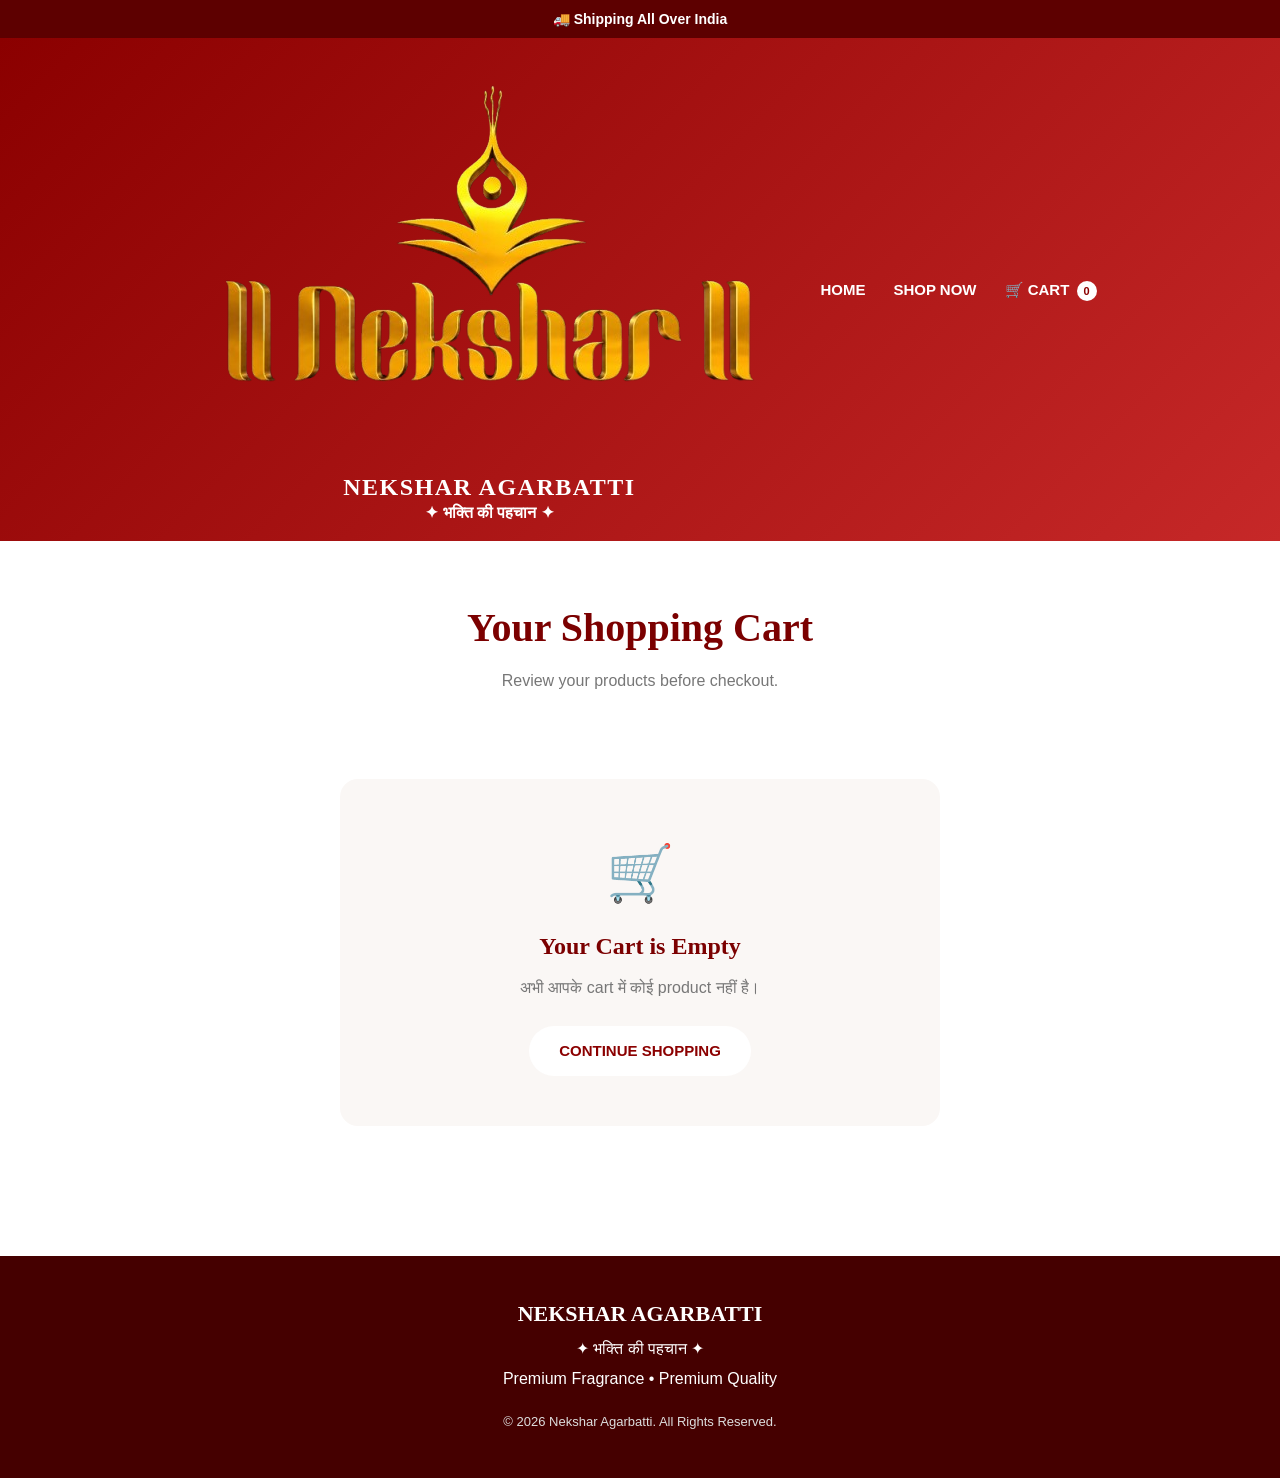
<file: cart.html>
<!DOCTYPE html>
<html lang="hi">
<head>
  <meta charset="UTF-8">
  <meta name="viewport" content="width=device-width, initial-scale=1.0">

  <title>Cart | Nekshar Agarbatti</title>

  <meta name="description"
        content="Your Nekshar Agarbatti shopping cart.">

  <link rel="stylesheet" href="css/style.css">
</head>

<body>

  <div class="top-bar">
    🚚 Shipping All Over India
  </div>


  <header class="header">

    <div class="logo-area">

      <a href="index.html">

        <img
          src="images/logo.png"
          alt="Nekshar Agarbatti Logo"
          class="logo"
        >

      </a>

      <div class="brand-name">
        NEKSHAR AGARBATTI
      </div>

      <div class="tagline">
        ✦ भक्ति की पहचान ✦
      </div>

    </div>


    <nav class="nav">

      <a href="index.html">
        HOME
      </a>

      <a href="shop.html">
        SHOP NOW
      </a>

      <a href="cart.html">
        🛒 CART
        <span id="cart-count">0</span>
      </a>

    </nav>

  </header>


  <main class="cart-page">

    <section class="cart-heading">

      <h1>Your Shopping Cart</h1>

      <p>
        Review your products before checkout.
      </p>

    </section>


    <div id="cart-container">
    </div>

  </main>


  <footer class="footer">

    <div class="footer-brand">
      NEKSHAR AGARBATTI
    </div>

    <p>
      ✦ भक्ति की पहचान ✦
    </p>

    <p>
      Premium Fragrance • Premium Quality
    </p>

    <p class="copyright">
      © 2026 Nekshar Agarbatti. All Rights Reserved.
    </p>

  </footer>


  <script>

    const CART_KEY = "neksharCart";


    function getCart() {

      return JSON.parse(
        localStorage.getItem(CART_KEY)
      ) || [];

    }


    function saveCart(cart) {

      localStorage.setItem(
        CART_KEY,
        JSON.stringify(cart)
      );

    }


    function updateCartCount(cart) {

      const count =
        cart.reduce(
          (sum, item) =>
            sum + item.quantity,
          0
        );


      const cartCount =
        document.getElementById("cart-count");


      if (cartCount) {

        cartCount.textContent =
          count;

      }

    }


    function renderCart() {

      const cart =
        getCart();

      const container =
        document.getElementById(
          "cart-container"
        );


      updateCartCount(cart);


      if (cart.length === 0) {

        container.innerHTML = `

          <div class="empty-cart">

            <div class="empty-cart-icon">
              🛒
            </div>

            <h2>
              Your Cart is Empty
            </h2>

            <p>
              अभी आपके cart में कोई product नहीं है।
            </p>

            <a
              href="shop.html"
              class="shop-button"
            >
              CONTINUE SHOPPING
            </a>

          </div>

        `;

        return;

      }


      let subtotal = 0;


      let itemsHTML = "";


      cart.forEach((item, index) => {

        const itemTotal =
          item.price * item.quantity;


        subtotal += itemTotal;


        itemsHTML += `

          <div class="cart-item">


            <div class="cart-product">

              <img
                src="${item.image}"
                alt="${item.name}"
              >

              <div>

                <h3>
                  ${item.name}
                </h3>

                <p>
                  ₹${item.price} each
                </p>

              </div>

            </div>


            <div class="cart-quantity">

              <button
                onclick="changeQuantity(${index}, -1)"
              >
                −
              </button>

              <span>
                ${item.quantity}
              </span>

              <button
                onclick="changeQuantity(${index}, 1)"
              >
                +
              </button>

            </div>


            <div class="cart-item-total">
              ₹${itemTotal}
            </div>


            <button
              class="remove-item"
              onclick="removeItem(${index})"
            >
              ✕
            </button>


          </div>

        `;

      });


      container.innerHTML = `

        <div class="cart-layout">


          <div class="cart-items">

            ${itemsHTML}

          </div>


          <div class="cart-summary">

            <h2>
              Order Summary
            </h2>


            <div class="summary-row">

              <span>
                Subtotal
              </span>

              <strong>
                ₹${subtotal}
              </strong>

            </div>


            <div class="summary-row">

              <span>
                Shipping
              </span>

              <strong>
                Calculated at checkout
              </strong>

            </div>


            <div class="summary-total">

              <span>
                Total
              </span>

              <strong>
                ₹${subtotal}
              </strong>

            </div>


            <a
              href="checkout.html"
              class="checkout-button"
            >
              PROCEED TO CHECKOUT
            </a>


            <a
              href="shop.html"
              class="continue-shopping"
            >
              ← Continue Shopping
            </a>


          </div>

        </div>

      `;

    }


    function changeQuantity(index, change) {

      const cart =
        getCart();


      cart[index].quantity +=
        change;


      if (cart[index].quantity <= 0) {

        cart.splice(index, 1);

      }


      saveCart(cart);

      renderCart();

    }


    function removeItem(index) {

      const cart =
        getCart();


      cart.splice(index, 1);


      saveCart(cart);

      renderCart();

    }


    renderCart();

  </script>

</body>
</html>
</file>
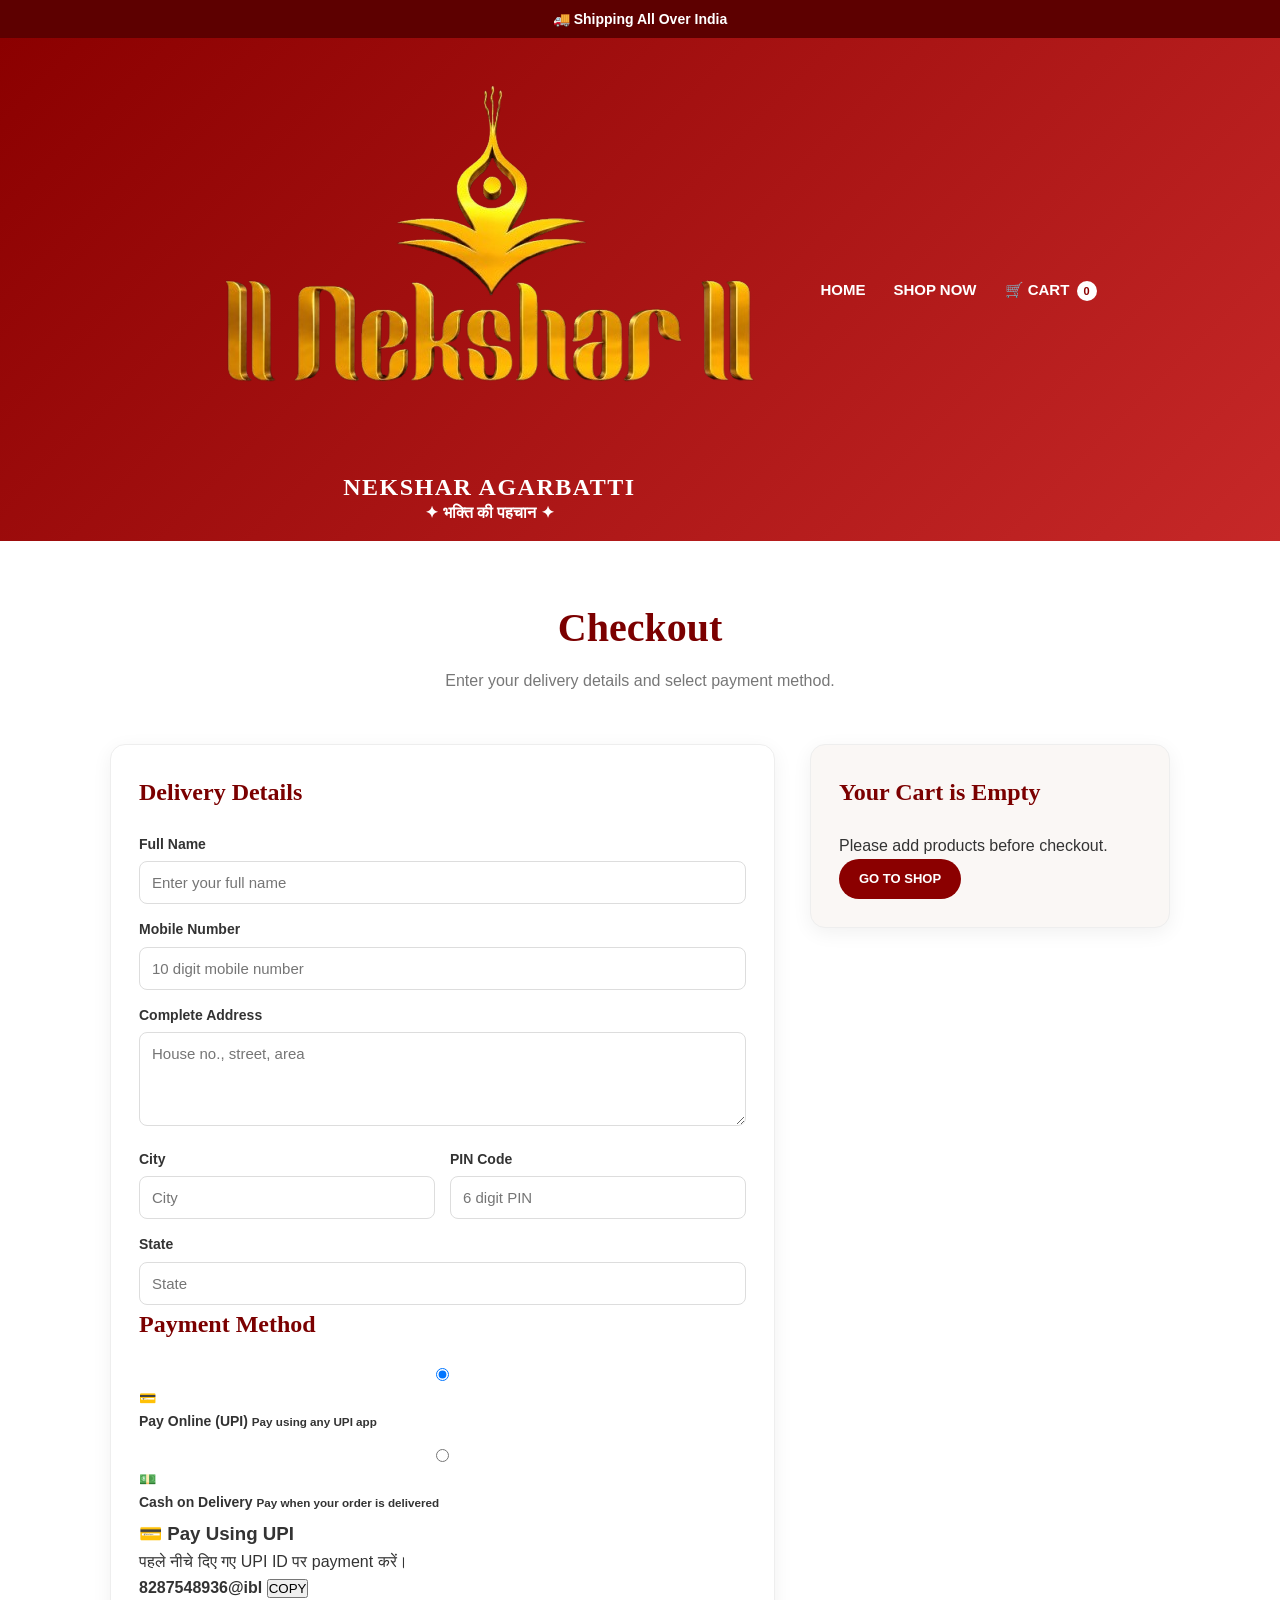
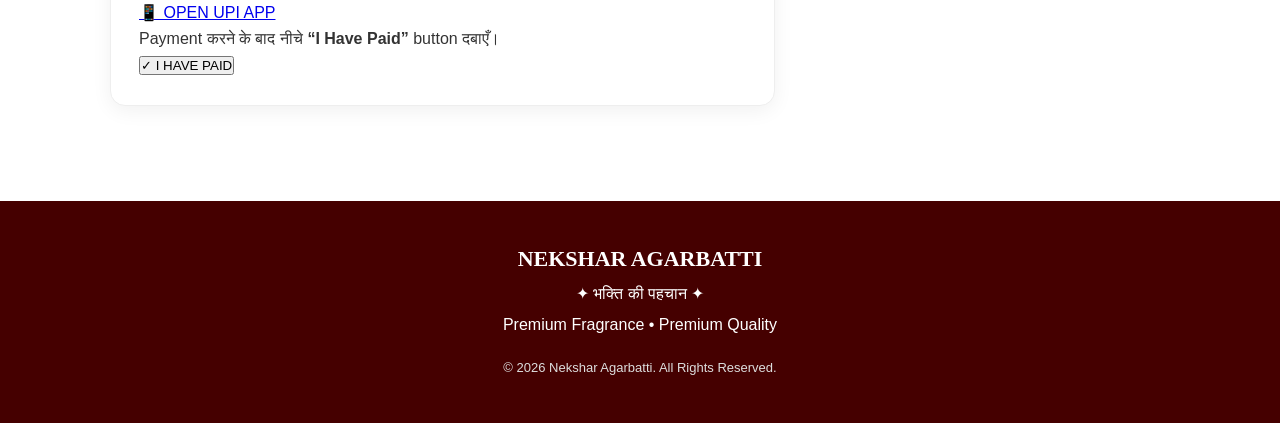
<file: checkout.html>
<!DOCTYPE html>
<html lang="hi">
<head>
  <meta charset="UTF-8">
  <meta name="viewport" content="width=device-width, initial-scale=1.0">

  <title>Checkout | Nekshar Agarbatti</title>

  <link rel="stylesheet" href="css/style.css">
</head>

<body>

  <div class="top-bar">
    🚚 Shipping All Over India
  </div>


  <header class="header">

    <div class="logo-area">

      <a href="index.html">
        <img
          src="images/logo.png"
          alt="Nekshar Agarbatti Logo"
          class="logo"
        >
      </a>

      <div class="brand-name">
        NEKSHAR AGARBATTI
      </div>

      <div class="tagline">
        ✦ भक्ति की पहचान ✦
      </div>

    </div>


    <nav class="nav">

      <a href="index.html">HOME</a>

      <a href="shop.html">SHOP NOW</a>

      <a href="cart.html">
        🛒 CART
        <span id="cart-count">0</span>
      </a>

    </nav>

  </header>


  <main class="checkout-page">

    <section class="checkout-heading">

      <h1>Checkout</h1>

      <p>
        Enter your delivery details and select payment method.
      </p>

    </section>


    <div class="checkout-layout">


      <!-- CUSTOMER DETAILS -->

      <form
        id="checkout-form"
        class="checkout-form"
      >

        <h2>Delivery Details</h2>


        <label for="name">
          Full Name
        </label>

        <input
          type="text"
          id="name"
          required
          placeholder="Enter your full name"
        >


        <label for="mobile">
          Mobile Number
        </label>

        <input
          type="tel"
          id="mobile"
          required
          inputmode="numeric"
          pattern="[0-9]{10}"
          maxlength="10"
          placeholder="10 digit mobile number"
        >


        <label for="address">
          Complete Address
        </label>

        <textarea
          id="address"
          required
          rows="4"
          placeholder="House no., street, area"
        ></textarea>


        <div class="address-row">

          <div>

            <label for="city">
              City
            </label>

            <input
              type="text"
              id="city"
              required
              placeholder="City"
            >

          </div>


          <div>

            <label for="pincode">
              PIN Code
            </label>

            <input
              type="text"
              id="pincode"
              required
              inputmode="numeric"
              pattern="[0-9]{6}"
              maxlength="6"
              placeholder="6 digit PIN"
            >

          </div>

        </div>


        <label for="state">
          State
        </label>

        <input
          type="text"
          id="state"
          required
          placeholder="State"
        >


        <!-- PAYMENT METHOD -->

        <div class="payment-section">

          <h2>
            Payment Method
          </h2>


          <!-- UPI -->

          <label class="payment-option">

            <input
              type="radio"
              name="payment"
              value="UPI"
              checked
            >

            <span>
              💳
            </span>

            <div>

              <strong>
                Pay Online (UPI)
              </strong>

              <small>
                Pay using any UPI app
              </small>

            </div>

          </label>


          <!-- COD -->

          <label class="payment-option">

            <input
              type="radio"
              name="payment"
              value="Cash on Delivery"
            >

            <span>
              💵
            </span>

            <div>

              <strong>
                Cash on Delivery
              </strong>

              <small>
                Pay when your order is delivered
              </small>

            </div>

          </label>

        </div>


        <!-- UPI PAYMENT BOX -->

        <div
          id="upi-box"
          class="upi-box"
        >

          <h3>
            💳 Pay Using UPI
          </h3>

          <p>
            पहले नीचे दिए गए UPI ID पर payment करें।
          </p>


          <div class="upi-id-box">

            <strong>
              8287548936@ibl
            </strong>

            <button
              type="button"
              id="copy-upi"
            >
              COPY
            </button>

          </div>


          <a
            href="upi://pay?pa=8287548936@ibl&pn=Nekshar%20Agarbatti"
            class="upi-pay-button"
          >
            📱 OPEN UPI APP
          </a>


          <p class="upi-note">
            Payment करने के बाद नीचे
            <b>“I Have Paid”</b> button दबाएँ।
          </p>


          <button
            type="button"
            id="paid-button"
            class="paid-button"
          >
            ✓ I HAVE PAID
          </button>

        </div>


        <!-- COD BUTTON -->

        <button
          type="submit"
          id="cod-button"
          class="place-order-button"
          style="display:none;"
        >
          📦 PLACE COD ORDER
        </button>


      </form>


      <!-- ORDER SUMMARY -->

      <div
        id="checkout-summary"
        class="checkout-summary"
      >
      </div>


    </div>

  </main>


  <footer class="footer">

    <div class="footer-brand">
      NEKSHAR AGARBATTI
    </div>

    <p>
      ✦ भक्ति की पहचान ✦
    </p>

    <p>
      Premium Fragrance • Premium Quality
    </p>

    <p class="copyright">
      © 2026 Nekshar Agarbatti. All Rights Reserved.
    </p>

  </footer>


  <script>

    const CART_KEY = "neksharCart";

    const UPI_ID = "8287548936@ibl";

    /*
      यहां अपना WhatsApp number रखें।
      Example:
      919876543210
    */

    const WHATSAPP_NUMBER = "918287548936";


    function getCart() {

      return JSON.parse(
        localStorage.getItem(CART_KEY)
      ) || [];

    }


    function updateCartCount() {

      const cart = getCart();

      const total = cart.reduce(
        (sum, item) =>
          sum + item.quantity,
        0
      );

      document.getElementById(
        "cart-count"
      ).textContent = total;

    }


    function renderCheckoutSummary() {

      const cart = getCart();

      const summary =
        document.getElementById(
          "checkout-summary"
        );


      if (cart.length === 0) {

        summary.innerHTML = `

          <h2>Your Cart is Empty</h2>

          <p>
            Please add products before checkout.
          </p>

          <a
            href="shop.html"
            class="view-button"
          >
            GO TO SHOP
          </a>

        `;

        return;

      }


      let total = 0;

      let itemsHTML = "";


      cart.forEach(item => {

        const itemTotal =
          item.price * item.quantity;

        total += itemTotal;


        itemsHTML += `

          <div class="checkout-item">

            <span>
              ${item.name} × ${item.quantity}
            </span>

            <strong>
              ₹${itemTotal}
            </strong>

          </div>

        `;

      });


      summary.innerHTML = `

        <h2>
          Order Summary
        </h2>

        ${itemsHTML}

        <div class="checkout-total">

          <span>
            Total
          </span>

          <strong>
            ₹${total}
          </strong>

        </div>

      `;

    }


    /*
      PAYMENT METHOD CHANGE
    */

    const paymentOptions =
      document.querySelectorAll(
        'input[name="payment"]'
      );


    const upiBox =
      document.getElementById(
        "upi-box"
      );


    const codButton =
      document.getElementById(
        "cod-button"
      );


    paymentOptions.forEach(option => {

      option.addEventListener(
        "change",
        function() {

          if (this.value === "UPI") {

            upiBox.style.display =
              "block";

            codButton.style.display =
              "none";

          }

          else {

            upiBox.style.display =
              "none";

            codButton.style.display =
              "block";

          }

        }
      );

    });


    /*
      COPY UPI ID
    */

    document.getElementById(
      "copy-upi"
    ).addEventListener(
      "click",
      async function() {

        try {

          await navigator.clipboard.writeText(
            UPI_ID
          );

          this.textContent =
            "COPIED ✓";

          setTimeout(() => {

            this.textContent =
              "COPY";

          }, 2000);

        }

        catch (error) {

          alert(
            "UPI ID: " + UPI_ID
          );

        }

      }
    );


    /*
      CREATE WHATSAPP MESSAGE
    */

    function sendOrder(paymentMethod) {

      const cart = getCart();


      if (cart.length === 0) {

        alert(
          "Your cart is empty."
        );

        window.location.href =
          "shop.html";

        return;

      }


      const name =
        document.getElementById(
          "name"
        ).value.trim();


      const mobile =
        document.getElementById(
          "mobile"
        ).value.trim();


      const address =
        document.getElementById(
          "address"
        ).value.trim();


      const city =
        document.getElementById(
          "city"
        ).value.trim();


      const pincode =
        document.getElementById(
          "pincode"
        ).value.trim();


      const state =
        document.getElementById(
          "state"
        ).value.trim();


      let total = 0;

      let orderItems = "";


      cart.forEach(item => {

        const itemTotal =
          item.price * item.quantity;

        total += itemTotal;


        orderItems +=
          `• ${item.name} × ${item.quantity} = ₹${itemTotal}\n`;

      });


      const message =

`🙏 *NEW ORDER - NEKSHAR AGARBATTI*

📦 *ORDER DETAILS*

${orderItems}

💰 *TOTAL: ₹${total}*

💳 *PAYMENT METHOD*
${paymentMethod}

${paymentMethod === "UPI"
  ? "UPI ID: 8287548936@ibl\nPayment status: Customer says PAID"
  : "Payment status: CASH ON DELIVERY"
}

👤 *CUSTOMER DETAILS*

Name: ${name}

Mobile: ${mobile}

Address: ${address}

City: ${city}

PIN: ${pincode}

State: ${state}

Thank you 🙏`;


      const whatsappURL =
        "https://wa.me/" +
        WHATSAPP_NUMBER +
        "?text=" +
        encodeURIComponent(
          message
        );


      window.open(
        whatsappURL,
        "_blank"
      );

    }


    /*
      I HAVE PAID
    */

    document.getElementById(
      "paid-button"
    ).addEventListener(
      "click",
      function() {

        const form =
          document.getElementById(
            "checkout-form"
          );


        if (!form.checkValidity()) {

          form.reportValidity();

          return;

        }


        sendOrder("UPI");

      }
    );


    /*
      COD ORDER
    */

    document.getElementById(
      "checkout-form"
    ).addEventListener(
      "submit",
      function(event) {

        event.preventDefault();


        sendOrder(
          "Cash on Delivery"
        );

      }
    );


    updateCartCount();

    renderCheckoutSummary();

  </script>

</body>
</html>
</file>
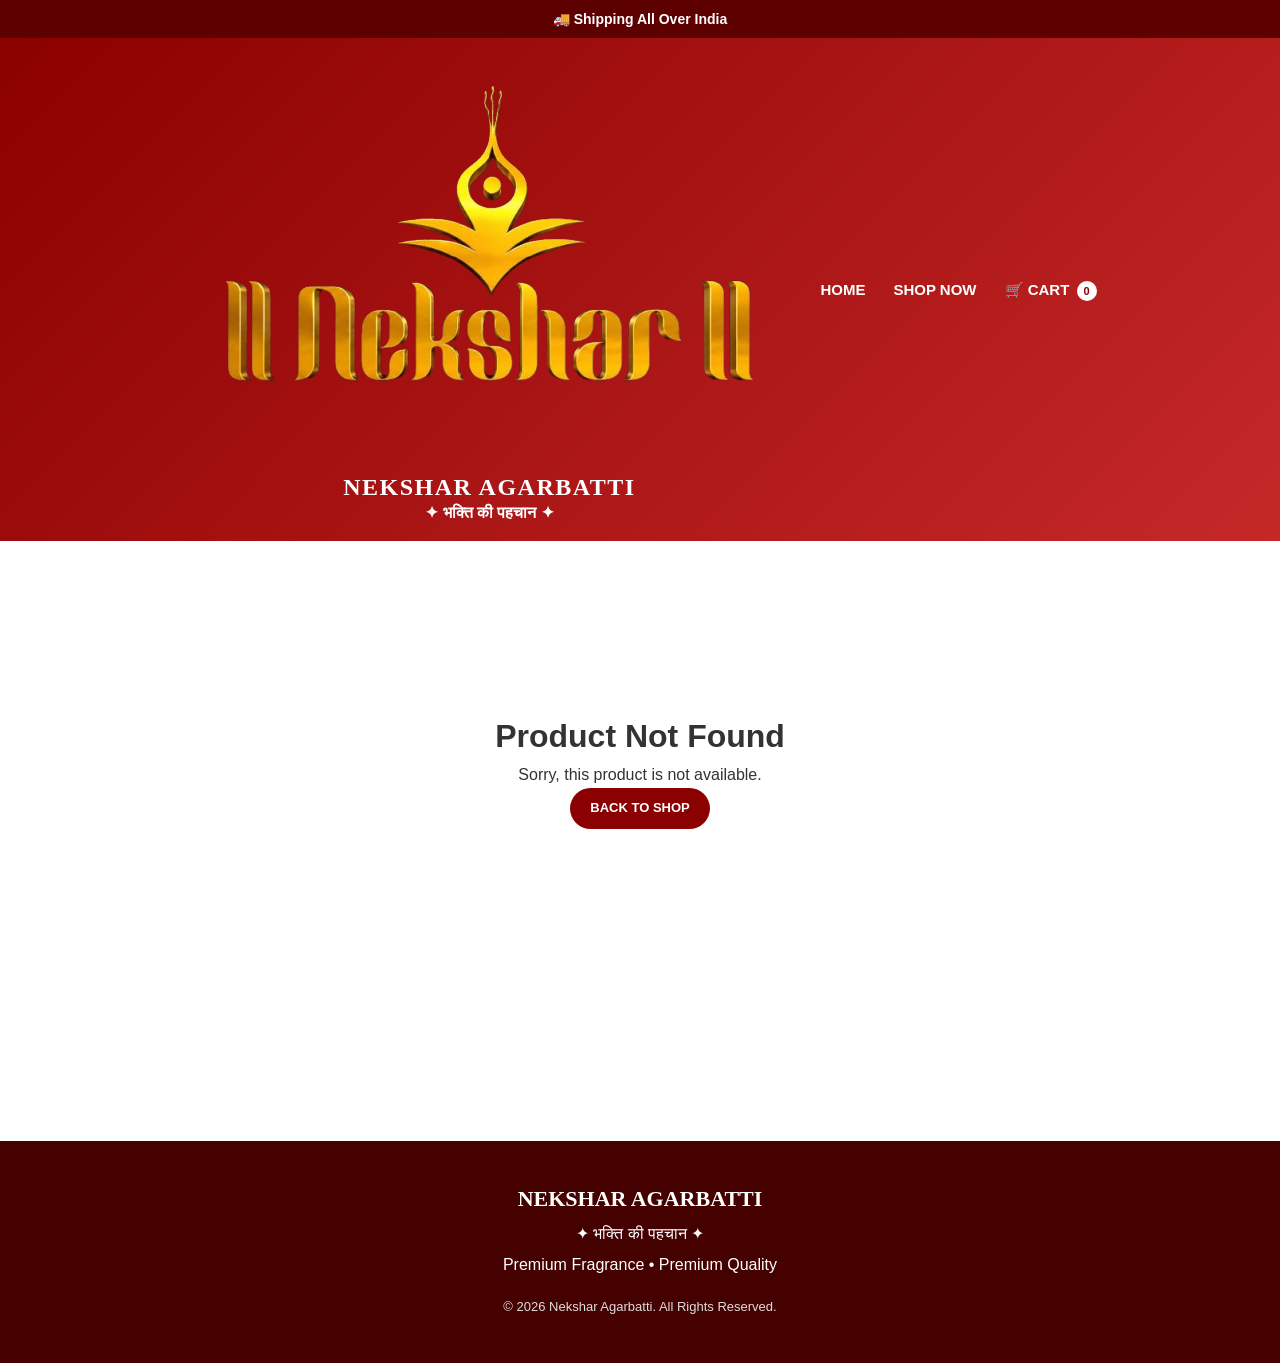
<file: product.html>
<!DOCTYPE html>
<html lang="hi">
<head>
  <meta charset="UTF-8">
  <meta name="viewport" content="width=device-width, initial-scale=1.0">

  <title>Product | Nekshar Agarbatti</title>

  <meta name="description"
        content="Nekshar Premium Agarbatti and Dhoop Cone">

  <link rel="stylesheet" href="css/style.css">
</head>

<body>

  <div class="top-bar">
    🚚 Shipping All Over India
  </div>


  <header class="header">

    <div class="logo-area">

      <a href="index.html">

        <img
          src="images/logo.png"
          alt="Nekshar Agarbatti Logo"
          class="logo"
        >

      </a>

      <div class="brand-name">
        NEKSHAR AGARBATTI
      </div>

      <div class="tagline">
        ✦ भक्ति की पहचान ✦
      </div>

    </div>


    <nav class="nav">

      <a href="index.html">
        HOME
      </a>

      <a href="shop.html">
        SHOP NOW
      </a>

      <a href="cart.html">
        🛒 CART
        <span id="cart-count">0</span>
      </a>

    </nav>

  </header>


  <main class="product-page">

    <div id="product-detail">
    </div>

  </main>


  <footer class="footer">

    <div class="footer-brand">
      NEKSHAR AGARBATTI
    </div>

    <p>
      ✦ भक्ति की पहचान ✦
    </p>

    <p>
      Premium Fragrance • Premium Quality
    </p>

    <p class="copyright">
      © 2026 Nekshar Agarbatti. All Rights Reserved.
    </p>

  </footer>


  <script src="js/products.js"></script>


  <script>

    const params =
      new URLSearchParams(window.location.search);

    const productId =
      params.get("id");

    const product =
      products.find(
        item => item.id === productId
      );


    const detail =
      document.getElementById("product-detail");


    if (!product) {

      detail.innerHTML = `

        <div class="product-not-found">

          <h1>Product Not Found</h1>

          <p>
            Sorry, this product is not available.
          </p>

          <a
            href="shop.html"
            class="view-button"
          >
            BACK TO SHOP
          </a>

        </div>

      `;

    } else {

      document.title =
        product.name + " | Nekshar Agarbatti";


      detail.innerHTML = `

        <div class="single-product">


          <div class="single-product-image">

            <img
              src="${product.image}"
              alt="${product.name}"
            >

          </div>


          <div class="single-product-info">

            <span class="product-category">
              ${product.categoryName}
            </span>


            <h1>
              ${product.name}
            </h1>


            <div class="single-price">
              ₹${product.price}
            </div>


            <p class="single-description">
              ${product.description}
            </p>


            <div class="product-quality">

              <div>
                ✓ Premium Quality
              </div>

              <div>
                ✓ Premium Fragrance
              </div>

              <div>
                ✓ Shipping All Over India
              </div>

            </div>


            <div class="quantity-box">

              <button
                id="minus"
                type="button">
                −
              </button>

              <span id="quantity">
                1
              </span>

              <button
                id="plus"
                type="button">
                +
              </button>

            </div>


            <button
              id="add-to-cart"
              class="add-cart-button"
              type="button"
            >
              🛒 ADD TO CART
            </button>


            <a
              href="cart.html"
              class="buy-now-button"
            >
              VIEW CART
            </a>


          </div>

        </div>

      `;


      let quantity = 1;

      const quantityElement =
        document.getElementById("quantity");


      document.getElementById("plus")
        .addEventListener("click", () => {

          quantity++;

          quantityElement.textContent =
            quantity;

        });


      document.getElementById("minus")
        .addEventListener("click", () => {

          if (quantity > 1) {

            quantity--;

            quantityElement.textContent =
              quantity;

          }

        });


      document.getElementById("add-to-cart")
        .addEventListener("click", () => {

          let cart =
            JSON.parse(
              localStorage.getItem("neksharCart")
            ) || [];


          const existing =
            cart.find(
              item => item.id === product.id
            );


          if (existing) {

            existing.quantity += quantity;

          } else {

            cart.push({

              id: product.id,

              name: product.name,

              price: product.price,

              image: product.image,

              quantity: quantity

            });

          }


          localStorage.setItem(
            "neksharCart",
            JSON.stringify(cart)
          );


          updateCartCount();

          alert(
            product.name +
            " cart me add ho gaya."
          );

        });

    }


    function updateCartCount() {

      const cart =
        JSON.parse(
          localStorage.getItem("neksharCart")
        ) || [];


      const total =
        cart.reduce(
          (sum, item) =>
            sum + item.quantity,
          0
        );


      const count =
        document.getElementById("cart-count");


      if (count) {

        count.textContent =
          total;

      }

    }


    updateCartCount();

  </script>

</body>
</html>
</file>
<file: css/style.css>
* {
  margin: 0;
  padding: 0;
  box-sizing: border-box;
}

html {
  scroll-behavior: smooth;
}

body {
  font-family: Arial, Helvetica, sans-serif;
  background: #fff;
  color: #333;
  line-height: 1.6;
}

img {
  max-width: 100%;
}

button,
input,
textarea {
  font-family: inherit;
}


/* =========================
   TOP BAR
========================= */

.top-bar {
  background: #5d0000;
  color: #fff;
  text-align: center;
  padding: 8px 10px;
  font-size: 14px;
  font-weight: 600;
}


/* =========================
   HEADER
========================= */

.header {
  background: linear-gradient(135deg, #8b0000, #c62828);
  color: #fff;
  min-height: 150px;
  padding: 15px 5%;
  display: flex;
  align-items: center;
  justify-content: center;
  gap: 25px;
  position: relative;
}

.logo-area {
  text-align: center;
}

.logo-area a {
  text-decoration: none;
}

.logo img {
    width: 130px;
    height: auto;
    object-fit: contain;
    display: block;
    margin: 0 auto;
}

.brand-name {
  font-family: Georgia, serif;
  font-size: 24px;
  font-weight: bold;
  letter-spacing: 1.5px;
}

.tagline {
  margin-top: -6px;
  font-size: 16px;
  font-weight: bold;
}


/* =========================
   NAVIGATION
========================= */

.nav {
  display: flex;
  align-items: center;
  gap: 28px;
}

.nav a {
  color: #fff;
  text-decoration: none;
  font-size: 15px;
  font-weight: bold;
  transition: 0.3s;
}

.nav a:hover {
  opacity: 0.75;
}

#cart-count {
  display: inline-flex;
  align-items: center;
  justify-content: center;
  min-width: 20px;
  height: 20px;
  padding: 0 5px;
  margin-left: 3px;
  background: #fff;
  color: #8b0000;
  border-radius: 50px;
  font-size: 11px;
}


/* =========================
   HERO
========================= */

.hero {
  min-height: 500px;
  display: flex;
  align-items: center;
  justify-content: center;
  text-align: center;
  padding: 60px 20px;
  background:
    linear-gradient(
      rgba(80, 0, 0, 0.55),
      rgba(80, 0, 0, 0.55)
    ),
    url("../images/hero.jpg") center/cover no-repeat;
}

.hero-content {
  max-width: 750px;
  color: #fff;
}

.hero-small {
  font-size: 14px;
  letter-spacing: 3px;
  font-weight: bold;
  margin-bottom: 12px;
}

.hero h1 {
  font-family: Georgia, serif;
  font-size: clamp(36px, 6vw, 62px);
  line-height: 1.15;
  margin-bottom: 20px;
}

.hero p:not(.hero-small) {
  font-size: 18px;
  margin-bottom: 30px;
}


/* =========================
   BUTTONS
========================= */

.shop-button,
.view-button,
.checkout-button,
.place-order-button,
.add-cart-button,
.buy-now-button {
  display: inline-block;
  text-decoration: none;
  font-weight: bold;
  border: none;
  cursor: pointer;
  transition: 0.3s;
}

.shop-button {
  background: #fff;
  color: #8b0000;
  padding: 13px 30px;
  border-radius: 30px;
  font-size: 15px;
}

.shop-button:hover {
  transform: translateY(-2px);
  background: #f5f5f5;
}

.view-button {
  background: #8b0000;
  color: #fff;
  padding: 10px 20px;
  border-radius: 25px;
  font-size: 13px;
}

.view-button:hover {
  background: #c62828;
}


/* =========================
   COMMON SECTIONS
========================= */

.categories,
.featured,
.why-us {
  padding: 65px 5%;
  text-align: center;
}

.categories h2,
.featured h2,
.why-us h2 {
  font-family: Georgia, serif;
  color: #7b0000;
  font-size: 32px;
  margin-bottom: 10px;
}

.section-subtitle {
  color: #777;
  margin-bottom: 35px;
}


/* =========================
   CATEGORIES
========================= */

.category-container {
  max-width: 900px;
  margin: 35px auto 0;
  display: grid;
  grid-template-columns: repeat(2, 1fr);
  gap: 25px;
}

.category-card {
  padding: 35px 20px;
  border: 1px solid #eee;
  border-radius: 15px;
  text-decoration: none;
  color: #333;
  background: #fff;
  box-shadow: 0 5px 20px rgba(0,0,0,0.07);
  transition: 0.3s;
}

.category-card:hover {
  transform: translateY(-5px);
  box-shadow: 0 10px 25px rgba(0,0,0,0.12);
}

.category-icon {
  font-size: 45px;
  margin-bottom: 10px;
}

.category-card h3 {
  color: #8b0000;
  margin-bottom: 5px;
}


/* =========================
   PRODUCT GRID
========================= */

.featured {
  background: #faf7f5;
}

.product-grid {
  max-width: 1200px;
  margin: 35px auto 0;
  display: grid;
  grid-template-columns: repeat(3, 1fr);
  gap: 25px;
}

.product-card {
  background: #fff;
  border-radius: 15px;
  overflow: hidden;
  box-shadow: 0 5px 18px rgba(0,0,0,0.08);
  transition: 0.3s;
}

.product-card:hover {
  transform: translateY(-5px);
  box-shadow: 0 10px 25px rgba(0,0,0,0.13);
}

.product-card img {
  width: 100%;
  height: 280px;
  object-fit: contain;
  background: #fff;
  display: block;
}

.product-info {
  padding: 18px;
  text-align: center;
}

.product-category {
  color: #999;
  font-size: 11px;
  font-weight: bold;
  letter-spacing: 1px;
}

.product-info h3 {
  color: #333;
  font-family: Georgia, serif;
  margin: 6px 0;
  font-size: 19px;
}

.price,
.single-price {
  color: #8b0000;
  font-size: 21px;
  font-weight: bold;
  margin: 8px 0 15px;
}


/* =========================
   WHY US
========================= */

.features {
  max-width: 1000px;
  margin: 35px auto 0;
  display: grid;
  grid-template-columns: repeat(3, 1fr);
  gap: 30px;
}

.feature {
  padding: 25px 15px;
}

.feature-icon {
  font-size: 38px;
  margin-bottom: 8px;
}

.feature h3 {
  color: #8b0000;
  margin-bottom: 5px;
}

.feature p {
  color: #777;
  font-size: 14px;
}


/* =========================
   SHOP PAGE
========================= */

.shop-page {
  min-height: 600px;
  padding-bottom: 70px;
}

.shop-heading,
.cart-heading,
.checkout-heading {
  text-align: center;
  padding: 55px 20px 25px;
}

.shop-heading h1,
.cart-heading h1,
.checkout-heading h1 {
  font-family: Georgia, serif;
  color: #7b0000;
  font-size: 40px;
  margin-bottom: 8px;
}

.shop-heading p,
.cart-heading p,
.checkout-heading p {
  color: #777;
}


/* FILTER BUTTONS */

.shop-filters {
  display: flex;
  justify-content: center;
  gap: 12px;
  flex-wrap: wrap;
  padding: 20px;
}

.filter-btn {
  border: 1px solid #8b0000;
  background: #fff;
  color: #8b0000;
  padding: 10px 22px;
  border-radius: 25px;
  font-weight: bold;
  cursor: pointer;
}

.filter-btn:hover,
.filter-btn.active {
  background: #8b0000;
  color: #fff;
}

.shop-products {
  padding: 10px 5% 40px;
}


/* =========================
   PRODUCT DETAIL
========================= */

.product-page {
  max-width: 1150px;
  margin: auto;
  padding: 70px 20px;
  min-height: 600px;
}

.single-product {
  display: grid;
  grid-template-columns: 1fr 1fr;
  gap: 60px;
  align-items: center;
}

.single-product-image {
  background: #fafafa;
  border-radius: 18px;
  padding: 30px;
  text-align: center;
}

.single-product-image img {
  width: 100%;
  max-height: 520px;
  object-fit: contain;
}

.single-product-info {
  padding: 10px;
}

.single-product-info h1 {
  font-family: Georgia, serif;
  font-size: 38px;
  color: #7b0000;
  margin: 8px 0;
}

.single-price {
  font-size: 28px;
}

.single-description {
  color: #666;
  margin: 20px 0;
  font-size: 16px;
}

.product-quality {
  margin: 20px 0;
  color: #555;
  line-height: 2;
}

.quantity-box {
  display: inline-flex;
  align-items: center;
  border: 1px solid #ddd;
  border-radius: 8px;
  overflow: hidden;
  margin: 10px 10px 20px 0;
}

.quantity-box button {
  border: none;
  background: #f5f5f5;
  width: 40px;
  height: 40px;
  font-size: 20px;
  cursor: pointer;
}

.quantity-box span {
  width: 45px;
  text-align: center;
  font-weight: bold;
}

.add-cart-button {
  background: #8b0000;
  color: #fff;
  padding: 12px 20px;
  border-radius: 25px;
}

.add-cart-button:hover {
  background: #c62828;
}

.buy-now-button {
  background: #eee;
  color: #8b0000;
  padding: 12px 20px;
  border-radius: 25px;
  margin-left: 6px;
}

.product-not-found {
  text-align: center;
  padding: 100px 20px;
}


/* =========================
   CART
========================= */

.cart-page {
  min-height: 600px;
  padding-bottom: 70px;
}

.cart-layout {
  max-width: 1150px;
  margin: 25px auto;
  padding: 0 20px;
  display: grid;
  grid-template-columns: 1fr 330px;
  gap: 30px;
  align-items: start;
}

.cart-items {
  display: flex;
  flex-direction: column;
  gap: 15px;
}

.cart-item {
  display: grid;
  grid-template-columns: 1fr auto auto auto;
  align-items: center;
  gap: 18px;
  padding: 15px;
  background: #fff;
  border: 1px solid #eee;
  border-radius: 12px;
  box-shadow: 0 3px 12px rgba(0,0,0,0.05);
}

.cart-product {
  display: flex;
  align-items: center;
  gap: 15px;
}

.cart-product img {
  width: 80px;
  height: 80px;
  object-fit: contain;
  border-radius: 8px;
  background: #fafafa;
}

.cart-product h3 {
  font-size: 17px;
  color: #7b0000;
}

.cart-product p {
  font-size: 13px;
  color: #777;
}

.cart-quantity {
  display: flex;
  align-items: center;
  gap: 10px;
}

.cart-quantity button {
  width: 30px;
  height: 30px;
  border: 1px solid #ddd;
  background: #fff;
  border-radius: 5px;
  cursor: pointer;
}

.cart-item-total {
  font-weight: bold;
  color: #8b0000;
}

.remove-item {
  border: none;
  background: none;
  color: #999;
  cursor: pointer;
  font-size: 18px;
}

.remove-item:hover {
  color: #c00000;
}

.cart-summary {
  background: #faf7f5;
  border-radius: 15px;
  padding: 25px;
  position: sticky;
  top: 20px;
}

.cart-summary h2 {
  color: #7b0000;
  font-family: Georgia, serif;
  margin-bottom: 20px;
}

.summary-row,
.summary-total {
  display: flex;
  justify-content: space-between;
  gap: 15px;
  padding: 12px 0;
  border-bottom: 1px solid #ddd;
}

.summary-total {
  font-size: 20px;
  color: #7b0000;
  border-bottom: none;
  margin-bottom: 15px;
}

.checkout-button {
  display: block;
  text-align: center;
  background: #8b0000;
  color: #fff;
  padding: 13px;
  border-radius: 25px;
}

.checkout-button:hover {
  background: #c62828;
}

.continue-shopping {
  display: block;
  text-align: center;
  color: #8b0000;
  text-decoration: none;
  margin-top: 15px;
  font-size: 14px;
}

.empty-cart {
  max-width: 600px;
  margin: 60px auto;
  padding: 50px 20px;
  text-align: center;
  background: #faf7f5;
  border-radius: 18px;
}

.empty-cart-icon {
  font-size: 55px;
  margin-bottom: 10px;
}

.empty-cart h2 {
  color: #7b0000;
  font-family: Georgia, serif;
  margin-bottom: 10px;
}

.empty-cart p {
  color: #777;
  margin-bottom: 25px;
}


/* =========================
   CHECKOUT
========================= */

.checkout-page {
  min-height: 650px;
  padding-bottom: 70px;
}

.checkout-layout {
  max-width: 1100px;
  margin: 25px auto;
  padding: 0 20px;
  display: grid;
  grid-template-columns: 1fr 360px;
  gap: 35px;
  align-items: start;
}

.checkout-form,
.checkout-summary {
  background: #fff;
  border: 1px solid #eee;
  border-radius: 15px;
  padding: 28px;
  box-shadow: 0 5px 20px rgba(0,0,0,0.06);
}

.checkout-form h2,
.checkout-summary h2 {
  font-family: Georgia, serif;
  color: #7b0000;
  margin-bottom: 22px;
}

.checkout-form label {
  display: block;
  font-weight: bold;
  margin: 14px 0 6px;
  font-size: 14px;
}

.checkout-form input,
.checkout-form textarea {
  width: 100%;
  border: 1px solid #ddd;
  border-radius: 8px;
  padding: 12px;
  outline: none;
  font-size: 15px;
}

.checkout-form input:focus,
.checkout-form textarea:focus {
  border-color: #8b0000;
}

.address-row {
  display: grid;
  grid-template-columns: 1fr 1fr;
  gap: 15px;
}

.place-order-button {
  width: 100%;
  margin-top: 25px;
  background: #8b0000;
  color: #fff;
  padding: 14px;
  border-radius: 25px;
  font-size: 15px;
}

.place-order-button:hover {
  background: #c62828;
}

.checkout-summary {
  background: #faf7f5;
}

.checkout-item {
  display: flex;
  justify-content: space-between;
  gap: 15px;
  padding: 12px 0;
  border-bottom: 1px solid #ddd;
  font-size: 14px;
}

.checkout-item strong {
  color: #8b0000;
}

.checkout-total {
  display: flex;
  justify-content: space-between;
  margin-top: 20px;
  padding-top: 15px;
  border-top: 2px solid #8b0000;
  font-size: 20px;
  color: #7b0000;
}


/* =========================
   SUCCESS
========================= */

.success-page {
  min-height: 650px;
  display: flex;
  align-items: center;
  justify-content: center;
  padding: 60px 20px;
  background: #faf7f5;
}

.success-card {
  width: 100%;
  max-width: 600px;
  text-align: center;
  background: #fff;
  padding: 55px 30px;
  border-radius: 20px;
  box-shadow: 0 8px 30px rgba(0,0,0,0.08);
}

.success-icon {
  width: 75px;
  height: 75px;
  margin: 0 auto 20px;
  display: flex;
  align-items: center;
  justify-content: center;
  background: #8b0000;
  color: #fff;
  border-radius: 50%;
  font-size: 42px;
  font-weight: bold;
}

.success-card h1 {
  font-family: Georgia, serif;
  color: #7b0000;
  font-size: 42px;
}

.success-card h2 {
  margin: 5px 0 15px;
}

.success-card p {
  color: #666;
}

.success-note {
  margin: 15px 0 30px;
}

.home-link {
  display: block;
  margin-top: 18px;
  color: #8b0000;
  text-decoration: none;
}


/* =========================
   FOOTER
========================= */

.footer {
  background: #450000;
  color: #fff;
  text-align: center;
  padding: 40px 20px;
}

.footer-brand {
  font-family: Georgia, serif;
  font-size: 22px;
  font-weight: bold;
  margin-bottom: 5px;
}

.footer p {
  margin: 5px 0;
}

.copyright {
  margin-top: 20px !important;
  color: #ddd;
  font-size: 13px;
}


/* =========================
   TABLET
========================= */

@media (max-width: 900px) {

  .product-grid {
    grid-template-columns: repeat(2, 1fr);
  }

  .header {
    flex-direction: column;
  }

  .nav {
    justify-content: center;
  }

  .single-product {
    grid-template-columns: 1fr;
    gap: 30px;
  }

  .cart-layout,
  .checkout-layout {
    grid-template-columns: 1fr;
  }

  .cart-summary {
    position: static;
  }
}


/* =========================
   MOBILE
========================= */

@media (max-width: 600px) {

  .top-bar {
    font-size: 12px;
  }

  .header {
    min-height: auto;
    padding: 14px 15px 18px;
  }

  .logo {
    width: 62px;
    height: 62px;
  }

  .brand-name {
    font-size: 20px;
  }

  .tagline {
    font-size: 14px;
  }

  .nav {
    width: 100%;
    justify-content: center;
    gap: 18px;
  }

  .nav a {
    font-size: 12px;
  }

  .hero {
    min-height: 430px;
  }

  .hero h1 {
    font-size: 38px;
  }

  .hero p:not(.hero-small) {
    font-size: 16px;
  }

  .categories,
  .featured,
  .why-us {
    padding: 45px 15px;
  }

  .categories h2,
  .featured h2,
  .why-us h2 {
    font-size: 27px;
  }

  .category-container {
    grid-template-columns: 1fr;
  }

  .product-grid {
    grid-template-columns: 1fr;
    gap: 20px;
  }

  .product-card img {
    height: 300px;
  }

  .features {
    grid-template-columns: 1fr;
    gap: 10px;
  }

  .shop-heading h1,
  .cart-heading h1,
  .checkout-heading h1 {
    font-size: 32px;
  }

  .single-product-info h1 {
    font-size: 30px;
  }

  .product-page {
    padding: 40px 15px;
  }

  .cart-layout,
  .checkout-layout {
    padding: 0 15px;
  }

  .cart-item {
    grid-template-columns: 1fr;
    gap: 12px;
  }

  .cart-product {
    width: 100%;
  }

  .cart-quantity {
    justify-content: center;
  }

  .cart-item-total {
    text-align: center;
  }

  .remove-item {
    position: absolute;
    margin-left: -5px;
  }

  .address-row {
    grid-template-columns: 1fr;
    gap: 0;
  }

  .checkout-form,
  .checkout-summary {
    padding: 20px;
  }

  .success-card {
    padding: 40px 20px;
  }

  .success-card h1 {
    font-size: 35px;
  }
}
</file>
